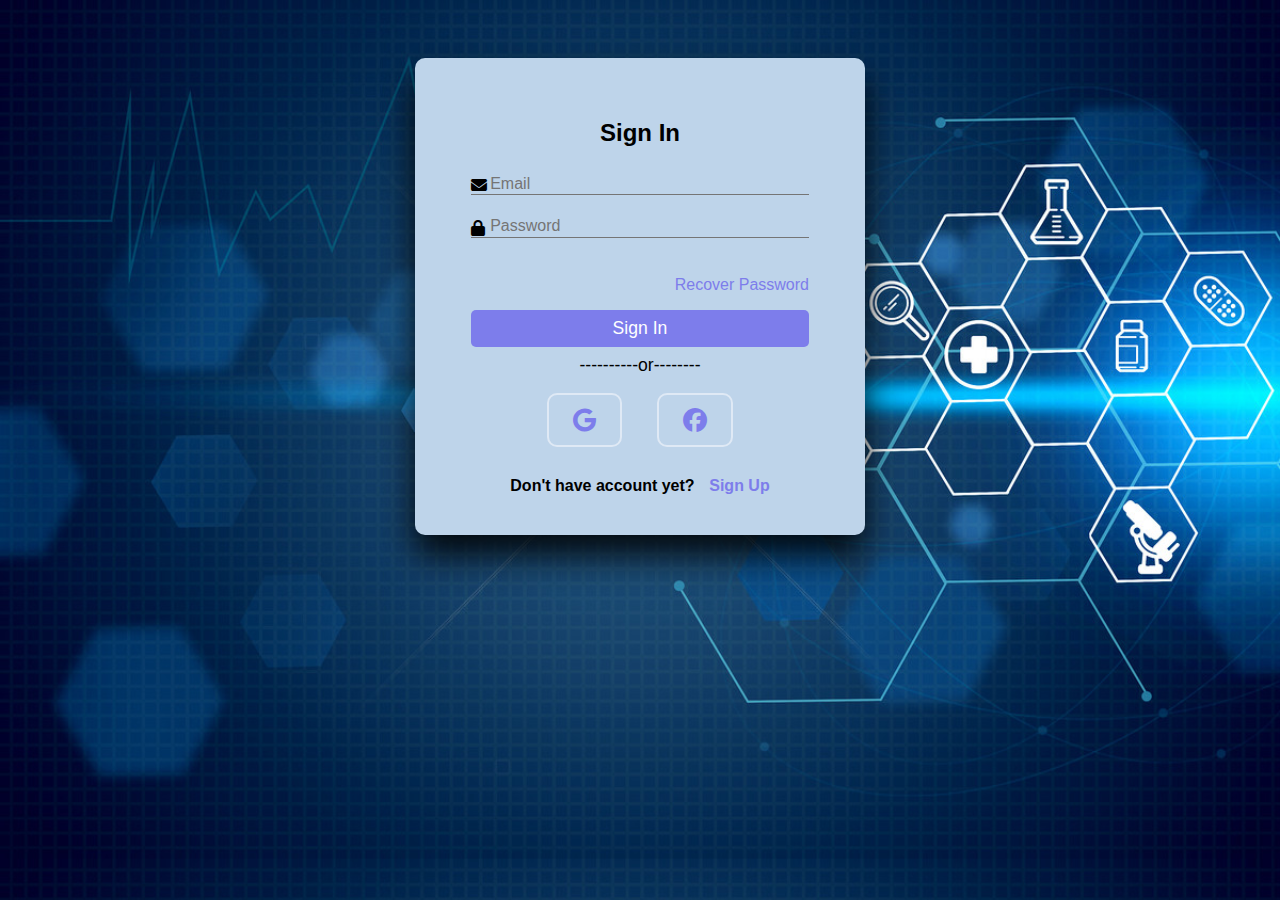
<file: templates/login.html>
<!DOCTYPE html>
<html lang="en">
<head>
    <meta charset="UTF-8">
    <meta name="viewport" content="width=device-width, initial-scale=1.0">
    <title>Register & Login</title>
    <link rel="stylesheet" href="https://cdnjs.cloudflare.com/ajax/libs/font-awesome/6.5.1/css/all.min.css">
    <link rel="stylesheet" href="style2.css">
</head>

<body>


  <!--sign up part-->


    <div class="container" id="signup" style="display:none;">
      <h1 class="form-title">Register</h1>
      <form method="post" action="register.php">
        <div class="input-group">
           <i class="fas fa-user"></i>
           <input type="text" name="fName" id="fName" placeholder="First Name" required="">
           <label for="fname">First Name</label>
        </div>
        <div class="input-group">
            <i class="fas fa-user"></i>
            <input type="text" name="lName" id="lName" placeholder="Last Name" required>
            <label for="lName">Last Name</label>
        </div>
        <div class="input-group">
            <i class="fas fa-envelope"></i>
            <input type="email" name="email" id="email" placeholder="Email" required>
            <label for="email">Email</label>
        </div>
        <div class="input-group">
            <i class="fas fa-lock"></i>
            <input type="password" name="password" id="password" placeholder="Password" required>
            <label for="password">Password</label>
        </div>
       <input type="submit" class="btn" value="Sign Up" name="signUp">
      </form>
      <p class="or">
        ----------or--------
      </p>
      <div class="icons">
        <i class="fab fa-google"></i>
        <i class="fab fa-facebook"></i>
      </div>
      <div class="links">
        <p>Already Have Account ?</p>
        <button id="signInButton">Sign In</button>
      </div>
    </div>

    <!-- sign in page-->

    <div class="container" id="signIn">
        <h1 class="form-title">Sign In</h1>
        <form method="post" action="register.php">
          <div class="input-group">
              <i class="fas fa-envelope"></i>
              <input type="email" name="email" id="email" placeholder="Email" required>
              <label for="email">Email</label>
          </div>
          <div class="input-group">
              <i class="fas fa-lock"></i>
              <input type="password" name="password" id="password" placeholder="Password" required>
              <label for="password">Password</label>
          </div>
          <p class="recover">
            <a href="#">Recover Password</a>
          </p>
         <input type="submit" class="btn" value="Sign In" name="signIn">
        </form>
        <p class="or">
          ----------or--------
        </p>
        <div class="icons">
          <i class="fab fa-google"></i>
          <i class="fab fa-facebook"></i>
        </div>
        <div class="links">
          <p>Don't have account yet?</p>
          <button id="signUpButton">Sign Up</button>
        </div>
      </div>
      <script src="script.js"></script>
</body>

</html>
</file>
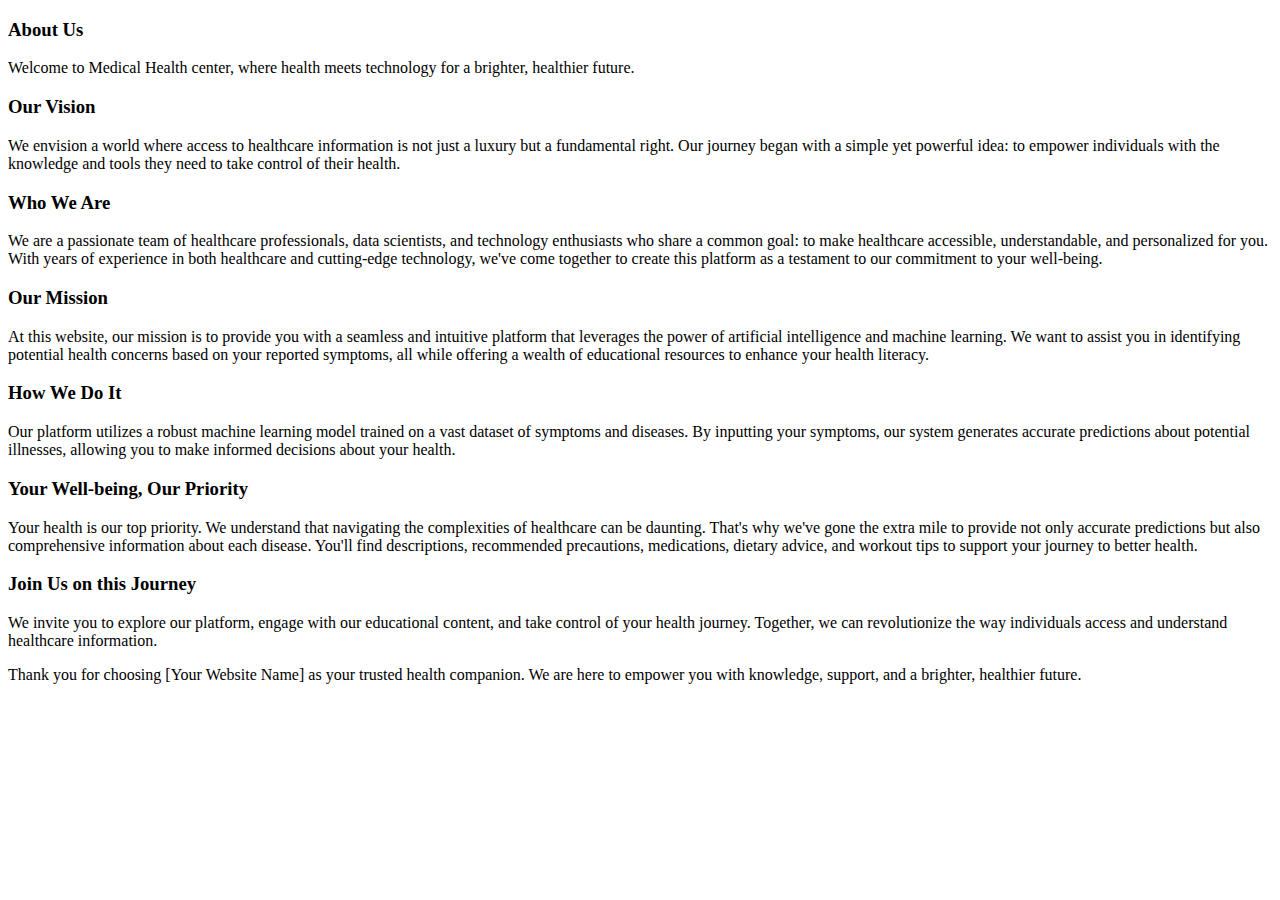
<file: templates/.ipynb_checkpoints/about-checkpoint.html>
<!doctype html>
<html lang="en">
  <head>
    <meta charset="utf-8">
    <meta name="viewport" content="width=device-width, initial-scale=1">
    <title>Bootstrap demo</title>
    <link href="https://cdn.jsdelivr.net/npm/bootstrap@5.3.1/dist/css/bootstrap.min.css" rel="stylesheet" integrity="sha384-4bw+/aepP/YC94hEpVNVgiZdgIC5+VKNBQNGCHeKRQN+PtmoHDEXuppvnDJzQIu9" crossorigin="anonymous">
  </head>
  <body>
    <div class="container my-4 mt-4">


     <h3> About Us</h3>

<p>Welcome to Medical Health center, where health meets technology for a brighter, healthier future.
</p>
<h3>Our Vision</h3>

<p>We envision a world where access to healthcare information is not just a luxury but a fundamental right. Our journey began with a simple yet powerful idea: to empower individuals with the knowledge and tools they need to take control of their health.
</p>
<h3>Who We Are
</h3>
<p>We are a passionate team of healthcare professionals, data scientists, and technology enthusiasts who share a common goal: to make healthcare accessible, understandable, and personalized for you. With years of experience in both healthcare and cutting-edge technology, we've come together to create this platform as a testament to our commitment to your well-being.
</p>
<h3>Our Mission</h3>

<p>At this website, our mission is to provide you with a seamless and intuitive platform that leverages the power of artificial intelligence and machine learning. We want to assist you in identifying potential health concerns based on your reported symptoms, all while offering a wealth of educational resources to enhance your health literacy.
</p>
<h3>How We Do It</h3>

<p>Our platform utilizes a robust machine learning model trained on a vast dataset of symptoms and diseases. By inputting your symptoms, our system generates accurate predictions about potential illnesses, allowing you to make informed decisions about your health.
</p>
<h3>Your Well-being, Our Priority</h3>

<p>Your health is our top priority. We understand that navigating the complexities of healthcare can be daunting. That's why we've gone the extra mile to provide not only accurate predictions but also comprehensive information about each disease. You'll find descriptions, recommended precautions, medications, dietary advice, and workout tips to support your journey to better health.
</p>
<h3>Join Us on this Journey
</h3>
<p>We invite you to explore our platform, engage with our educational content, and take control of your health journey. Together, we can revolutionize the way individuals access and understand healthcare information.
</p>
<p>Thank you for choosing [Your Website Name] as your trusted health companion. We are here to empower you with knowledge, support, and a brighter, healthier future.
</p>

    </div>
    <script src="https://cdn.jsdelivr.net/npm/bootstrap@5.3.1/dist/js/bootstrap.bundle.min.js" integrity="sha384-HwwvtgBNo3bZJJLYd8oVXjrBZt8cqVSpeBNS5n7C8IVInixGAoxmnlMuBnhbgrkm" crossorigin="anonymous"></script>
  </body>
</html>
</file>
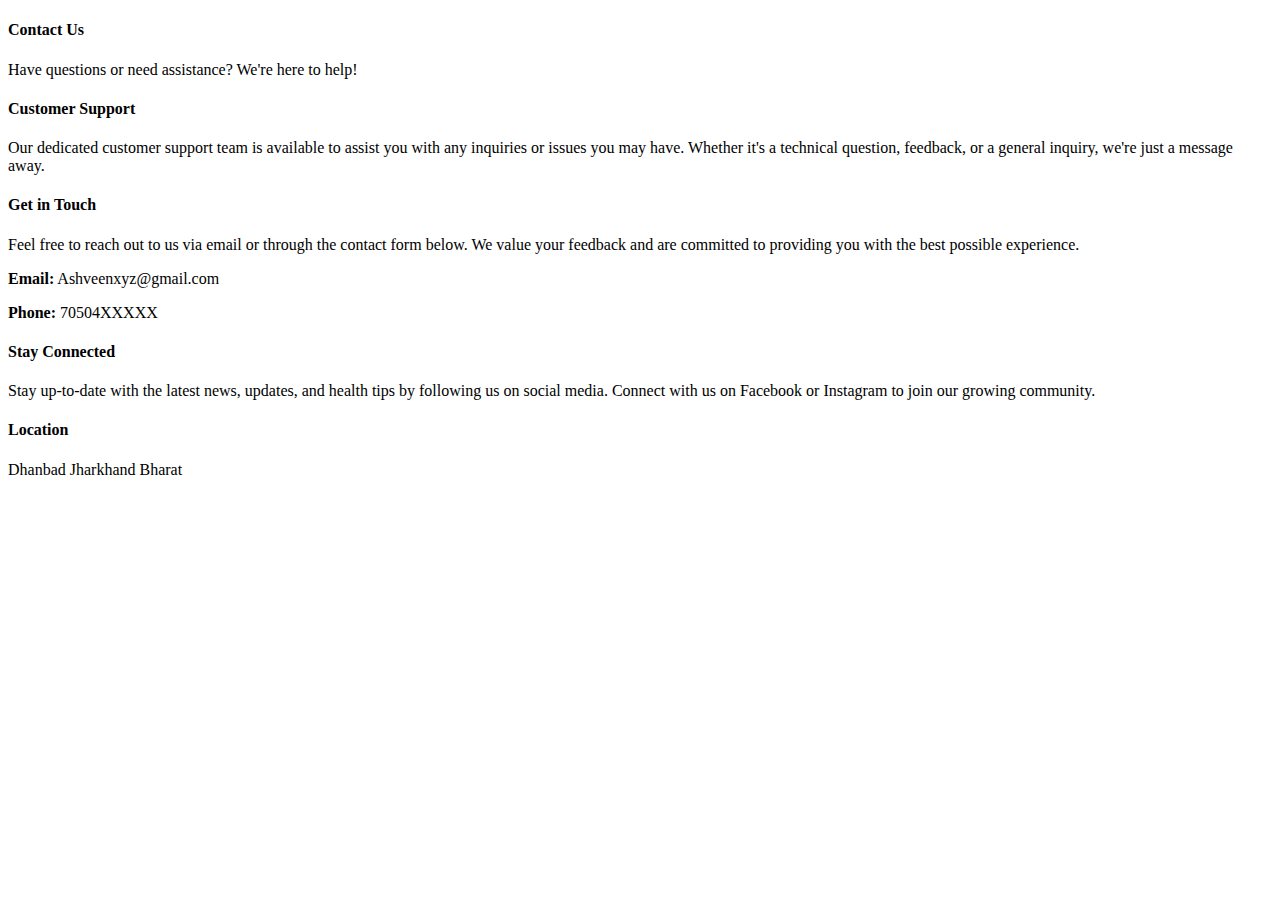
<file: templates/.ipynb_checkpoints/contact-checkpoint.html>
<!doctype html>
<html lang="en">
  <head>
    <meta charset="utf-8">
    <meta name="viewport" content="width=device-width, initial-scale=1">
    <title>Bootstrap demo</title>
    <link href="https://cdn.jsdelivr.net/npm/bootstrap@5.3.1/dist/css/bootstrap.min.css" rel="stylesheet" integrity="sha384-4bw+/aepP/YC94hEpVNVgiZdgIC5+VKNBQNGCHeKRQN+PtmoHDEXuppvnDJzQIu9" crossorigin="anonymous">
  </head>
  <body>
    <div class="container my-4 mt-4">

<h4>      Contact Us
</h4>
<p>Have questions or need assistance? We're here to help!
</p>
<h4>Customer Support
</h4>
<p>Our dedicated customer support team is available to assist you with any inquiries or issues you may have. Whether it's a technical question, feedback, or a general inquiry, we're just a message away.
</p>
<h4>Get in Touch
</h4>
<p>Feel free to reach out to us via email or through the contact form below. We value your feedback and are committed to providing you with the best possible experience.
</p>
<p><b>Email:</b> Ashveenxyz@gmail.com</p>
<p><b>Phone:</b> 70504XXXXX</p>


<h4>Stay Connected</h4>
<p>Stay up-to-date with the latest news, updates, and health tips by following us on social media. Connect with us on Facebook or Instagram to join our growing community.
</p>
<h4>Location
</h4>
<p>Dhanbad Jharkhand Bharat</p>



    </div>
    <script src="https://cdn.jsdelivr.net/npm/bootstrap@5.3.1/dist/js/bootstrap.bundle.min.js" integrity="sha384-HwwvtgBNo3bZJJLYd8oVXjrBZt8cqVSpeBNS5n7C8IVInixGAoxmnlMuBnhbgrkm" crossorigin="anonymous"></script>
  </body>
</html>
</file>
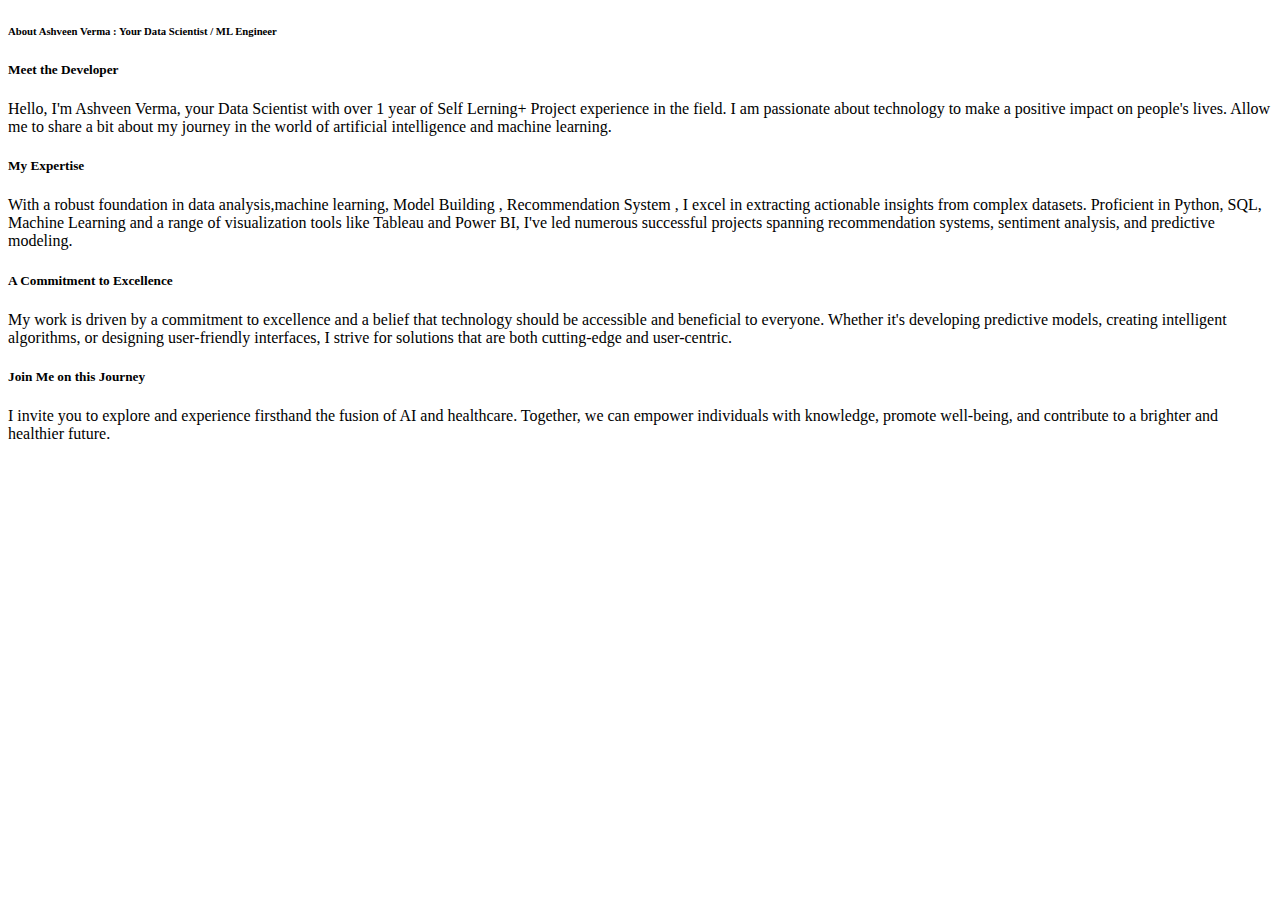
<file: templates/.ipynb_checkpoints/developer-checkpoint.html>
<!doctype html>
<html lang="en">
  <head>
    <meta charset="utf-8">
    <meta name="viewport" content="width=device-width, initial-scale=1">
    <title>Bootstrap demo</title>
    <link href="https://cdn.jsdelivr.net/npm/bootstrap@5.3.1/dist/css/bootstrap.min.css" rel="stylesheet" integrity="sha384-4bw+/aepP/YC94hEpVNVgiZdgIC5+VKNBQNGCHeKRQN+PtmoHDEXuppvnDJzQIu9" crossorigin="anonymous">
  </head>
  <body>

  <div class="container my-4 mt-4">
<h6>    About Ashveen Verma : Your Data Scientist / ML Engineer
</h6>
<h5>Meet the Developer</h5>

<p>Hello, I'm Ashveen Verma, your Data Scientist with over 1 year of Self Lerning+ Project experience in the field. I am passionate about technology to make a positive impact on people's lives. Allow me to share a bit about my journey in the world of artificial intelligence and machine learning.
</p>
<h5>My Expertise
</h5>
<p>With a robust foundation in data analysis,machine learning, Model Building , Recommendation System , I excel in extracting actionable insights from complex datasets. Proficient in Python, SQL, Machine Learning and a range of visualization tools like Tableau and Power BI, I've led numerous successful projects spanning recommendation systems, sentiment analysis, and predictive modeling.
</p>
<h5>A Commitment to Excellence
</h5>
<p>My work is driven by a commitment to excellence and a belief that technology should be accessible and beneficial to everyone. Whether it's developing predictive models, creating intelligent algorithms, or designing user-friendly interfaces, I strive for solutions that are both cutting-edge and user-centric.
</p>

<h5>Join Me on this Journey
</h5>
<p>I invite you to explore and experience firsthand the fusion of AI and healthcare. Together, we can empower individuals with knowledge, promote well-being, and contribute to a brighter and healthier future.
</p>
  </div>
    <script src="https://cdn.jsdelivr.net/npm/bootstrap@5.3.1/dist/js/bootstrap.bundle.min.js" integrity="sha384-HwwvtgBNo3bZJJLYd8oVXjrBZt8cqVSpeBNS5n7C8IVInixGAoxmnlMuBnhbgrkm" crossorigin="anonymous"></script>
  </body>
</html>
</file>
<file: templates/style2.css>
*{
    margin:10;
    padding:0;
    box-sizing:border-box;
    font-family:"poppins",sans-serif;
}
body{
    background-color: #c9d6ff;
    background:linear-gradient(to right,#e2e2e2,#c9d6ff);
    background-image: url('case19.jpg');
    background-position:centre top;
    background-size:cover;
    display:flex;
    justify-content:center;
    align-items:center;
    
}
.container{
    background:#bed4ea;
    background-image:url('') ;
    background-size:cover;
    width:450px;
    
    padding:1.5rem;
    margin:50px auto;
    border-radius:10px;
    box-shadow:0 20px 35px rgba(0,0,1,0.9);
}
form{
    margin:0 2rem;
}
.form-title{
    font-size:1.5rem;
    font-weight:bold;
    text-align:center;
    padding:1.3rem;
    margin-bottom:0.4rem;
}
input{
    color:inherit;
    width:100%;
    background-color:transparent;
    border:none;
    border-bottom:1px solid #757575;
    padding-left:1.5rem;
    font-size:15px;
}
.input-group{
    padding:1% 0;
    position:relative;

}
.input-group i{
    position:absolute;
    color:black;
}
input:focus{
    background-color: transparent;
    outline:transparent;
    border-bottom:2px solid hsl(327,90%,28%);
}
input::placeholder{
    color:transparent;
}
label{
    color:#757575;
    position:relative;
    left:1.2em;
    top:-1.3em;
    cursor:auto;
    transition:0.3s ease all;
}
input:focus~label,input:not(:placeholder-shown)~label{
    top:-3em;
    color:hsl(327,90%,28%);
    font-size:15px;
}
.recover{
    text-align:right;
    font-size:1rem;
    margin-bottom:1rem;

}
.recover a{
    text-decoration:none;
    color:rgb(125,125,235);
}
.recover a:hover{
    color:blue;
    text-decoration:underline;
}
.btn{
    font-size:1.1rem;
    padding:8px 0;
    border-radius:5px;
    outline:none;
    border:none;
    width:100%;
    background:rgb(125,125,235);
    color:white;
    cursor:pointer;
    transition:0.9s;
}
.btn:hover{
    background:#07001f;
}
.or{
    font-size:1.1rem;
    margin-top:0.5rem;
    text-align:center;
}
.icons{
    text-align:center;
}
.icons i{
    color:rgb(125,125,235);
    padding:0.8rem 1.5rem;
    border-radius:10px;
    font-size:1.5rem;
    cursor:pointer;
    border:2px solid #dfe9f5;
    margin:0 15px;
    transition:1s;
}
.icons i:hover{
    background:#07001f;
    font-size:1.6rem;
    border:2px solid rgb(125,125,235);
}
.links{
    display:flex;
    justify-content:space-around;
    padding:0 4rem;
    margin-top:0.9rem;
    font-weight:bold;
}
button{
    color:rgb(125,125,235);
    border:none;
    background-color:transparent;
    font-size:1rem;
    font-weight:bold;
}
button:hover{
    text-decoration:underline;
    color:blue;
}
</file>
